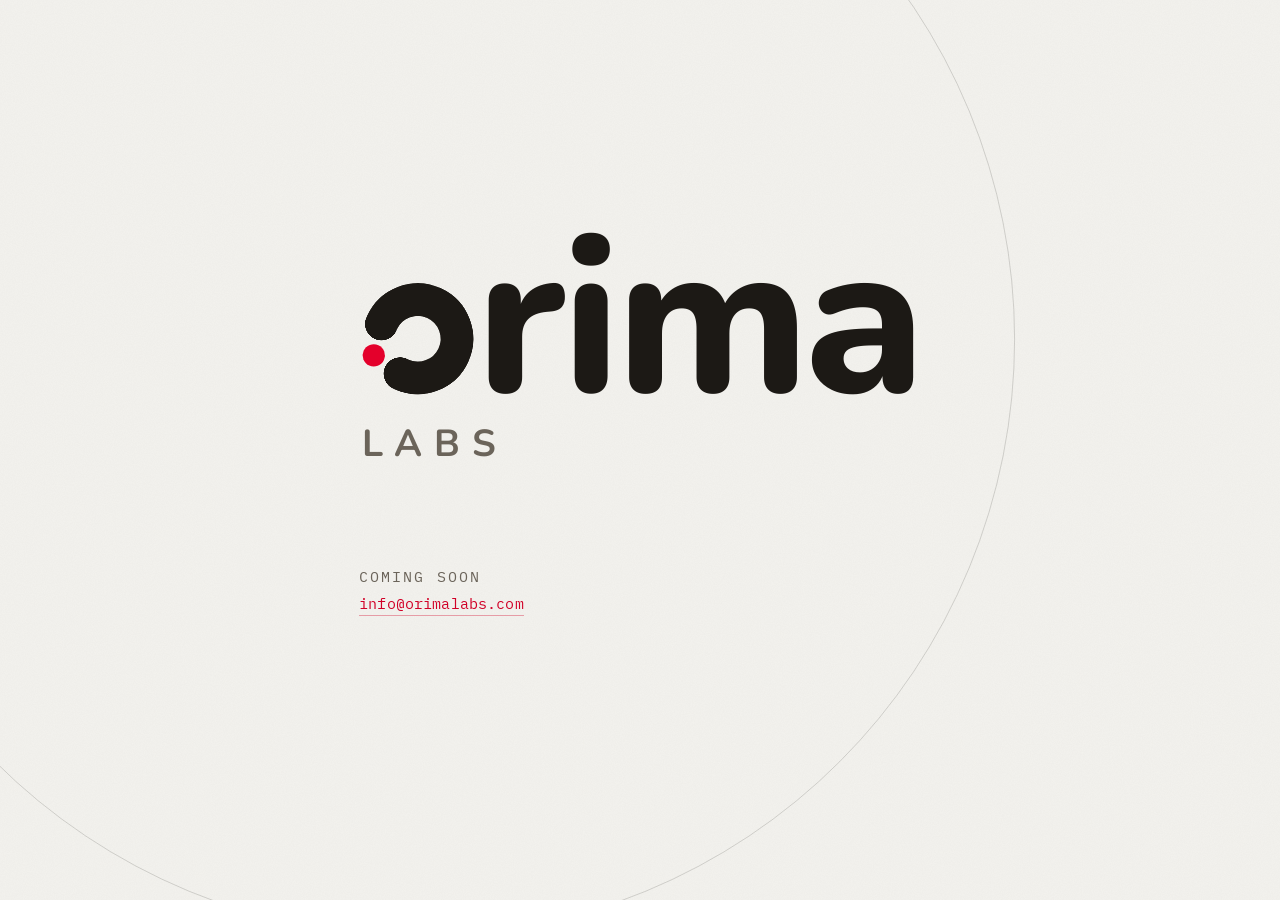
<file: index.html>
<!doctype html>
<html lang="en">
<head>
<meta charset="utf-8">
<meta name="viewport" content="width=device-width, initial-scale=1">
<title>Orima Labs</title>
<meta name="description" content="Orima Labs — coming soon.">
<meta name="theme-color" content="#F3F2EE">
<meta property="og:title" content="Orima Labs">
<meta property="og:description" content="Coming soon.">
<meta property="og:type" content="website">
<!-- Google tag (gtag.js) -->
<script async src="https://www.googletagmanager.com/gtag/js?id=G-VERFNQNRKD"></script>
<script>
  window.dataLayer = window.dataLayer || [];
  function gtag(){dataLayer.push(arguments);}
  gtag('js', new Date());
  gtag('config', 'G-VERFNQNRKD');
</script>
<link rel="icon" type="image/svg+xml" href="data:image/svg+xml,%3Csvg xmlns='http://www.w3.org/2000/svg' viewBox='0 0 100 100'%3E%3Cpath d='M16.62 51.26 A33.4 33.4 0 1 1 48.74 83.38' fill='none' stroke='%231C1915' stroke-width='28' stroke-linecap='round'/%3E%3Ccircle cx='21.72' cy='78.28' r='9.5' fill='%23E4002B'/%3E%3C/svg%3E">
<link rel="preconnect" href="https://fonts.googleapis.com">
<link rel="preconnect" href="https://fonts.gstatic.com" crossorigin>
<link href="https://fonts.googleapis.com/css2?family=Nunito:wght@700;800&family=IBM+Plex+Mono:wght@400&display=swap" rel="stylesheet">
<style>
  *, *::before, *::after { box-sizing: border-box; }
  html, body { margin: 0; }
  body {
    background: #F3F2EE;
    color: #1C1915;
    font-family: Nunito, ui-rounded, system-ui, sans-serif;
    -webkit-font-smoothing: antialiased;
    -moz-osx-font-smoothing: grayscale;
  }
  main {
    position: relative;
    overflow: hidden;
    min-height: 100vh;
    min-height: 100svh;
    padding: clamp(20px, 4vw, 48px) clamp(20px, 4vw, 48px) calc(clamp(20px, 4vw, 48px) + 8vh);
    display: flex;
    align-items: center;
    justify-content: center;
    background: #F3F2EE;
  }
  /* fine paper grain */
  .grain {
    position: absolute; inset: 0; width: 100%; height: 100%;
    opacity: 0.35; mix-blend-mode: multiply; pointer-events: none;
  }
  .lockup {
    position: relative;
    display: flex;
    flex-direction: column;
    align-items: flex-start;
    gap: 0.015em;
    font-size: clamp(88px, 17vw, 232px);
  }
  .lockup > :not(.orbit) { position: relative; }
  /* wide orbit, centered on the o */
  .orbit {
    position: absolute;
    left: calc(0.27em - 2.75em);
    top: calc(0.584em - 2.75em);
    width: 5.5em;
    height: 5.5em;
    pointer-events: none;
  }
  .orbit svg { position: absolute; inset: 0; width: 100%; height: 100%; overflow: visible; }
  .satellite {
    position: absolute; inset: 0;
    transform-origin: 50% 50%;
    animation: satellite 36s linear infinite;
  }
  .satellite::before {
    content: "";
    position: absolute;
    left: 50%; top: 0;
    width: 0.045em; height: 0.045em;
    margin: -0.0225em 0 0 -0.0225em;
    border-radius: 50%;
    background: #E4002B;
  }
  @keyframes satellite { from { transform: rotate(-40deg); } to { transform: rotate(320deg); } }
  h1 {
    margin: 0;
    font-size: 1em;
    font-weight: 800;
    letter-spacing: -0.02em;
    line-height: 1;
    white-space: nowrap;
  }
  .o {
    display: inline-block;
    width: 0.54em;
    height: 0.54em;
    vertical-align: -0.025em;
    line-height: 0;
    transform-origin: 50% 50%;
    animation: spin 18s linear infinite;
  }
  .o svg { display: block; width: 100%; height: 100%; overflow: visible; }
  @keyframes spin { to { transform: rotate(360deg); } }
  @media (prefers-reduced-motion: reduce) {
    .o { animation-duration: 60s; }
    .satellite { animation-duration: 120s; }
  }
  .labs {
    font-size: 0.173em;
    font-weight: 700;
    letter-spacing: 0.32em;
    text-transform: uppercase;
    color: #6B645A;
    padding-left: 0.07em;
    margin-top: -0.2em;
    line-height: 1;
  }
  .info {
    display: flex;
    flex-direction: column;
    align-items: flex-start;
    gap: 10px;
    margin-top: calc(1.3em + 4.8 * max(13px, 0.068em) + 20px);
    padding-left: 0.012em;
    font-family: "IBM Plex Mono", ui-monospace, monospace;
    font-size: max(13px, 0.068em);
    font-weight: 400;
    line-height: 1.2;
  }
  .soon { letter-spacing: 0.14em; text-transform: uppercase; color: #6B645A; }
  .info a {
    color: #D10027;
    letter-spacing: 0.01em;
    text-decoration: none;
    border-bottom: 1px solid rgba(209, 0, 39, 0.35);
    padding-bottom: 2px;
    transition: border-color 0.2s;
  }
  .info a:hover, .info a:focus-visible { border-bottom-color: #D10027; }
  .info a:focus-visible { outline: 2px solid #D10027; outline-offset: 4px; border-radius: 2px; }
</style>
</head>
<body>
<main>
  <svg class="grain" aria-hidden="true"><filter id="grain"><feTurbulence type="fractalNoise" baseFrequency="0.9" numOctaves="3" stitchTiles="stitch"/><feColorMatrix type="matrix" values="0 0 0 0 0.11  0 0 0 0 0.1  0 0 0 0 0.08  0 0 0 0.09 0"/></filter><rect width="100%" height="100%" filter="url(#grain)"/></svg>
  <div class="lockup">
    <div class="orbit" aria-hidden="true">
      <svg viewBox="0 0 100 100" fill="none"><circle cx="50" cy="50" r="49.9" stroke="#1C1915" stroke-opacity="0.16" stroke-width="1" vector-effect="non-scaling-stroke"/></svg>
      <div class="satellite"></div>
    </div>
    <h1 aria-label="orima"><span class="o" aria-hidden="true"><svg viewBox="0 0 100 100" fill="none"><defs><filter id="goo" x="-20%" y="-20%" width="140%" height="140%"><feGaussianBlur stdDeviation="2.2"/><feColorMatrix values="1 0 0 0 0  0 1 0 0 0  0 0 1 0 0  0 0 0 18 -8"/></filter><mask id="knock" maskUnits="userSpaceOnUse" x="-10" y="-10" width="120" height="120"><g filter="url(#goo)"><circle class="keep" cx="50" cy="50" r="33.4" stroke="#fff" stroke-width="28" stroke-linecap="round" stroke-dasharray="159.96 49.90" transform="rotate(177.8 50 50)"/></g></mask></defs><circle cx="50" cy="50" r="33.4" stroke="#1C1915" stroke-width="28" mask="url(#knock)"/><circle class="dot" cx="21.72" cy="78.28" r="9.5" fill="#E4002B"/><circle class="drop" cx="21.72" cy="78.28" r="0" fill="#E4002B"/><circle class="drop" cx="21.72" cy="78.28" r="0" fill="#E4002B"/><circle class="drop" cx="21.72" cy="78.28" r="0" fill="#E4002B"/><circle class="drop" cx="21.72" cy="78.28" r="0" fill="#E4002B"/><circle class="drop" cx="21.72" cy="78.28" r="0" fill="#E4002B"/></svg></span><span aria-hidden="true">rima</span></h1>
    <span class="labs">Labs</span>
    <div class="info">
      <span class="soon">Coming soon</span>
      <a href="mailto:info@orimalabs.com">info@orimalabs.com</a>
    </div>
  </div>
</main>
<script>
/* The o is a full ring. Around the dot, a knockout (the mask) carves the gap.
   While the dot passes the right side (~1 to ~4 o'clock, where the o would read
   as a "c"), the knockout's edges flow in toward the dot like water, the dot
   splashes into droplets, and the ring closes. On the way out it reverses,
   and the dot simply swells back (no splash).
   The CSS spin stays as the no-JS fallback. */
(() => {
  const o = document.querySelector('.o');
  const keep = o.querySelector('.keep'), dot = o.querySelector('.dot');
  const drops = [...o.querySelectorAll('.drop')];
  const SPREAD = [-70, -35, 0, 35, 70], SIZE = [1.8, 2.6, 3.2, 2.6, 1.8];
  const reduce = matchMedia('(prefers-reduced-motion: reduce)').matches;
  const period = reduce ? 60000 : 18000;
  const C = 2 * Math.PI * 33.4, HOME = 135, rad = HOME * Math.PI / 180;
  const PHI_REST = 42.8, PHI_TOUCH = 35.9;           // knockout half-width: at rest / edges touching the dot
  const clamp = x => Math.max(0, Math.min(1, x));
  const sm = x => { x = clamp(x); return x * x * (3 - 2 * x); };
  const inCubic = x => { x = clamp(x); return x * x * x; };
  function state(a) {
    const s = (HOME + a) % 360;                       // where the dot is on screen, clockwise from 3 o'clock
    let u = 0;                                        // 0 = open, 1 = closed
    if (s >= 280 && s < 320) u = (s - 280) / 40;
    else if (s >= 320 || s < 20) u = 1;
    else if (s >= 20 && s < 60) u = 1 - (s - 20) / 40;
    const phi = u < 0.55
      ? PHI_REST - (PHI_REST - PHI_TOUCH) * inCubic(u / 0.55)   // edges drawn toward the dot
      : PHI_TOUCH * (1 - sm((u - 0.55) / 0.45));                // edges flow together
    const v = clamp((u - 0.58) / 0.38);                         // 0 = dot at rest, 1 = gone
    return { phi, v, emerging: s >= 20 && s < 60 };
  }
  o.style.animation = 'none';
  const t0 = performance.now();
  function frame(now) {
    const a = ((now - t0) / period * 360) % 360;
    const { phi, v, emerging } = state(a);
    o.style.transform = `rotate(${a.toFixed(2)}deg)`;
    keep.setAttribute('stroke-dasharray', `${(C * (360 - 2 * phi) / 360).toFixed(2)} ${(C * 2 * phi / 360).toFixed(2)}`);
    keep.setAttribute('transform', `rotate(${(HOME + phi).toFixed(2)} 50 50)`);
    if (emerging) {                                             // coming out: the dot simply swells back
      dot.setAttribute('r', (9.5 * (1 - sm(v))).toFixed(2));
      drops.forEach(d => d.setAttribute('r', '0'));
    } else {                                                    // going in: pinched, it splashes
      dot.setAttribute('r', (9.5 * (1 - sm(v / 0.7))).toFixed(2));
      const w = clamp((v - 0.4) / 0.6), ease = 1 - Math.pow(1 - w, 3);
      drops.forEach((d, k) => {
        const ang = (HOME + SPREAD[k]) * Math.PI / 180, dist = 9.5 + 15 * ease;
        d.setAttribute('cx', (21.72 + dist * Math.cos(ang)).toFixed(2));
        d.setAttribute('cy', (78.28 + dist * Math.sin(ang)).toFixed(2));
        d.setAttribute('r', (w > 0 ? SIZE[k] * (1 - sm(w)) : 0).toFixed(2));
      });
    }
    requestAnimationFrame(frame);
  }
  requestAnimationFrame(frame);
})();
</script>
</body>
</html>
</file>
